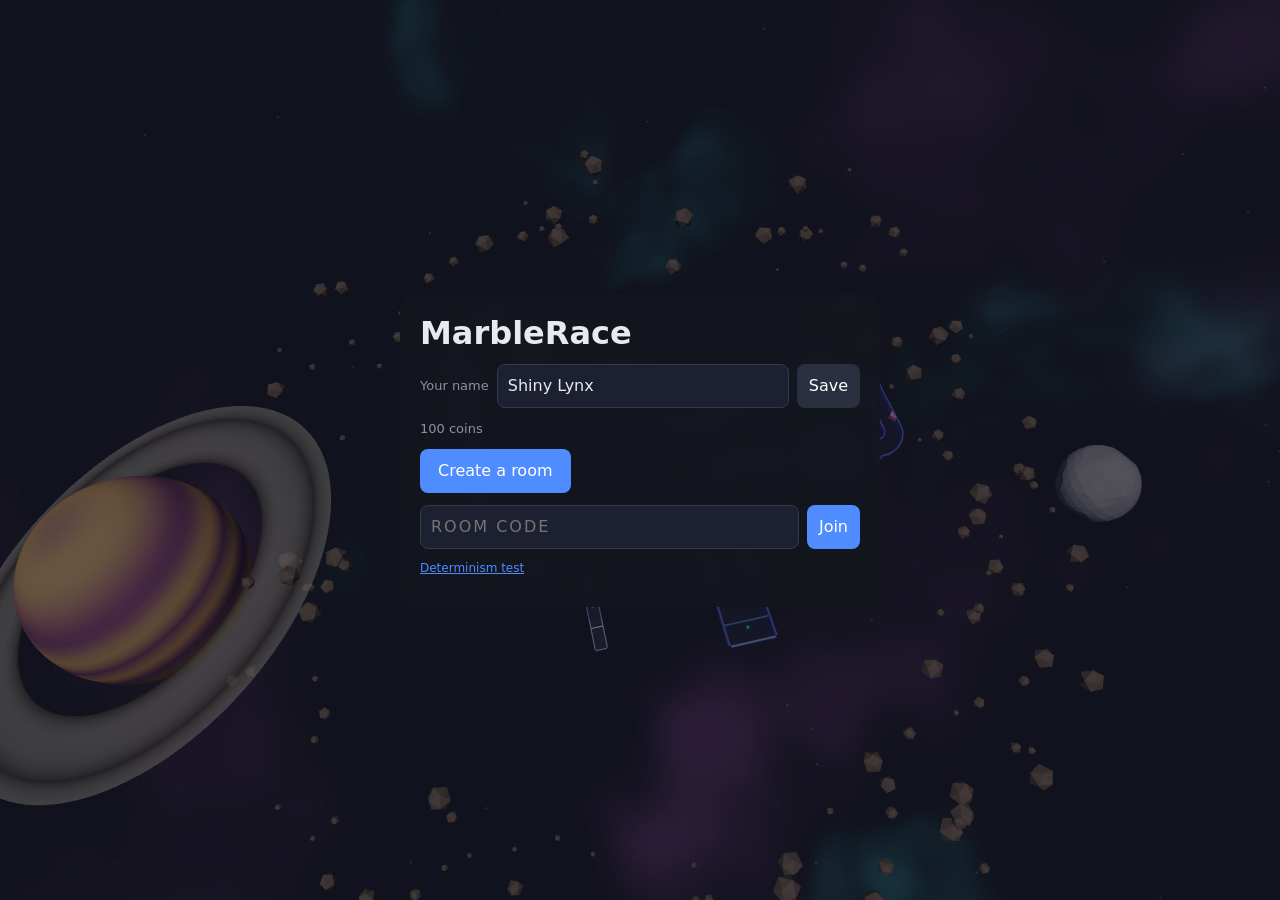
<file: index.html>
<!doctype html>
<html lang="en">
  <head>
    <meta charset="UTF-8" />
    <meta name="viewport" content="width=device-width, initial-scale=1.0, viewport-fit=cover" />
    <title>MarbleRace</title>
    <script type="module" crossorigin src="./assets/main-Dk2SNx5B.js"></script>
    <link rel="modulepreload" crossorigin href="./assets/rolldown-runtime-XKyaHtl9.js">
    <link rel="modulepreload" crossorigin href="./assets/hash-C274LNmG.js">
    <link rel="modulepreload" crossorigin href="./assets/Conn-mPTLes8A.js">
    <link rel="stylesheet" crossorigin href="./assets/hash-DDf1sMyf.css">
  </head>
  <body class="game">
    <!-- Classic inline script: runs even where the game's modules can't, so a
         file:// open or a startup error shows a message instead of a blank page. -->
    <script>
      (function () {
        function show(html) {
          var box = document.createElement('div');
          box.style.cssText = 'position:fixed;inset:0;display:flex;align-items:center;justify-content:center;padding:16px;background:#0f1115;color:#e8eaf0;font:15px/1.5 system-ui,sans-serif;z-index:10';
          box.innerHTML = '<div style="max-width:560px">' + html + '</div>';
          document.body.appendChild(box);
        }
        if (location.protocol === 'file:') {
          show('<h2>MarbleRace needs a web server</h2>' +
            '<p>Browsers block the game\u2019s scripts when a page is opened straight from disk (file://).</p>' +
            '<p>From the project folder run <code>npm run dev</code> and open <code>http://localhost:5173</code>, ' +
            'or run <code>npm run build</code> and serve <code>dist/</code> with any static server (e.g. <code>npx serve dist</code>).</p>');
          return;
        }
        var shown = false;
        function fail(msg) {
          // Once the page has started (data-started), errors stay in the console instead of
          // replacing the page. The ResizeObserver loop notice is a harmless browser warning.
          if (shown || document.documentElement.hasAttribute('data-started')) return;
          if (/^ResizeObserver loop/.test(String(msg))) return;
          shown = true;
          show('<h2>The game failed to start</h2><pre style="white-space:pre-wrap">' + String(msg).replace(/[<&]/g, function (c) { return c === '<' ? '&lt;' : '&amp;'; }) + '</pre>');
        }
        window.addEventListener('error', function (e) { fail(e.message || e); });
        window.addEventListener('unhandledrejection', function (e) { var r = e.reason; fail((r && (r.stack || r.message)) || r); });
      })();
    </script>
    <canvas id="app"></canvas>
    <div class="labels" id="labels"></div>
    <div class="hud" id="hud"></div>
    <div class="ui" id="ui"></div>
  </body>
</html>
</file>
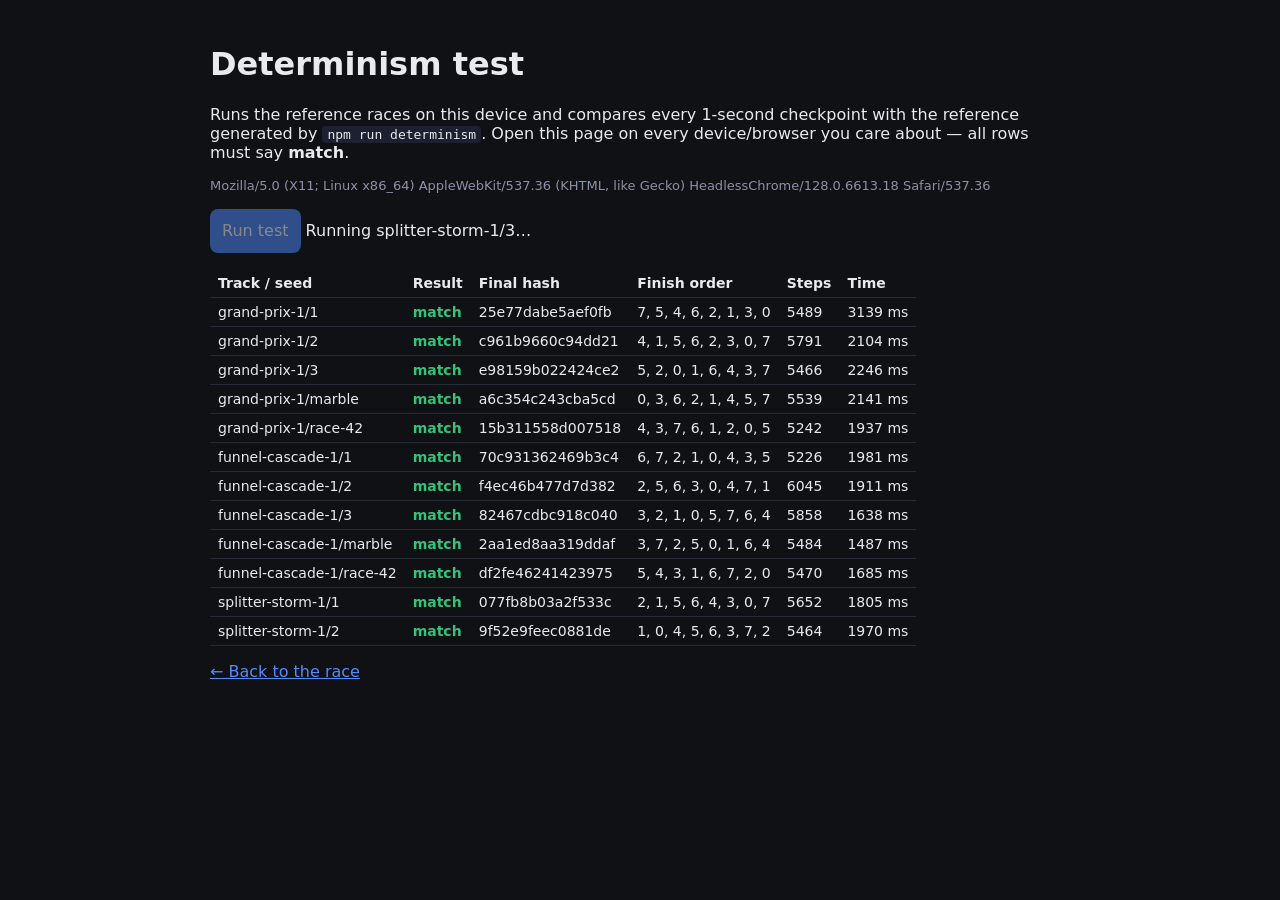
<file: determinism.html>
<!doctype html>
<html lang="en">
  <head>
    <meta charset="UTF-8" />
    <meta name="viewport" content="width=device-width, initial-scale=1.0" />
    <title>Determinism Test — MarbleRace</title>
    <script type="module" crossorigin src="./assets/determinism-CDzkoosU.js"></script>
    <link rel="modulepreload" crossorigin href="./assets/rolldown-runtime-XKyaHtl9.js">
    <link rel="modulepreload" crossorigin href="./assets/hash-C274LNmG.js">
    <link rel="stylesheet" crossorigin href="./assets/hash-DDf1sMyf.css">
  </head>
  <body class="page">
    <!-- Classic inline script: runs even where the game's modules can't, so a
         file:// open or a startup error shows a message instead of a blank page. -->
    <script>
      (function () {
        function show(html) {
          var box = document.createElement('div');
          box.style.cssText = 'position:fixed;inset:0;display:flex;align-items:center;justify-content:center;padding:16px;background:#0f1115;color:#e8eaf0;font:15px/1.5 system-ui,sans-serif;z-index:10';
          box.innerHTML = '<div style="max-width:560px">' + html + '</div>';
          document.body.appendChild(box);
        }
        if (location.protocol === 'file:') {
          show('<h2>MarbleRace needs a web server</h2>' +
            '<p>Browsers block the game\u2019s scripts when a page is opened straight from disk (file://).</p>' +
            '<p>From the project folder run <code>npm run dev</code> and open <code>http://localhost:5173</code>, ' +
            'or run <code>npm run build</code> and serve <code>dist/</code> with any static server (e.g. <code>npx serve dist</code>).</p>');
          return;
        }
        var shown = false;
        function fail(msg) {
          // Once the page has started (data-started), errors stay in the console instead of
          // replacing the page. The ResizeObserver loop notice is a harmless browser warning.
          if (shown || document.documentElement.hasAttribute('data-started')) return;
          if (/^ResizeObserver loop/.test(String(msg))) return;
          shown = true;
          show('<h2>The game failed to start</h2><pre style="white-space:pre-wrap">' + String(msg).replace(/[<&]/g, function (c) { return c === '<' ? '&lt;' : '&amp;'; }) + '</pre>');
        }
        window.addEventListener('error', function (e) { fail(e.message || e); });
        window.addEventListener('unhandledrejection', function (e) { var r = e.reason; fail((r && (r.stack || r.message)) || r); });
      })();
    </script>
    <main class="doc">
      <h1>Determinism test</h1>
      <p>
        Runs the reference races on this device and compares every 1-second checkpoint
        with the reference generated by <code>npm run determinism</code>. Open this page on
        every device/browser you care about — all rows must say <strong>match</strong>.
      </p>
      <p class="muted" id="env"></p>
      <p><button id="run" type="button">Run test</button> <span id="summary"></span></p>
      <table>
        <thead>
          <tr><th>Track / seed</th><th>Result</th><th>Final hash</th><th>Finish order</th><th>Steps</th><th>Time</th></tr>
        </thead>
        <tbody id="rows"></tbody>
      </table>
      <p><a href="./index.html">← Back to the race</a></p>
    </main>
  </body>
</html>
</file>
<file: assets/hash-DDf1sMyf.css>
:root{--bg:#0f1115;--panel:#14171ed1;--text:#e8eaf0;--muted:#8b92a5;--accent:#4f8cff;--good:#35c27a;--bad:#ff5d5d;--radius:10px;color:var(--text);background:var(--bg);font-family:system-ui,-apple-system,Segoe UI,Roboto,sans-serif}html,body{height:100%;margin:0}body{background:var(--bg)}body.game{overflow:hidden}#app{touch-action:none;cursor:grab;width:100%;height:100%;display:block}#app:active{cursor:grabbing}.hud{top:max(12px, env(safe-area-inset-top));left:max(12px, env(safe-area-inset-left));right:max(12px, env(safe-area-inset-right));pointer-events:none;flex-wrap:wrap;align-items:flex-start;gap:8px;display:flex;position:fixed}.panel{background:var(--panel);border-radius:var(--radius);pointer-events:auto;-webkit-backdrop-filter:blur(6px);backdrop-filter:blur(6px);padding:8px 12px;font-size:14px;line-height:1.4}.order{margin:4px 0 0;padding:0;list-style:none}.order li{align-items:center;gap:6px;display:flex}.dot{border-radius:50%;width:10px;height:10px;display:inline-block}button{font:inherit;color:#fff;background:var(--accent);cursor:pointer;border:0;border-radius:8px;min-width:44px;min-height:44px;padding:6px 12px}button:disabled{opacity:.5;cursor:default}a{color:var(--accent)}body.page{overflow:auto}.doc{max-width:860px;margin:0 auto;padding:24px 16px}.muted{color:var(--muted);word-break:break-word;font-size:13px}.good{color:var(--good);font-weight:600}.bad{color:var(--bad);font-weight:600}table{border-collapse:collapse;width:100%;font-size:14px;display:block;overflow-x:auto}th,td{text-align:left;white-space:nowrap;border-bottom:1px solid #262a35;padding:6px 8px}code{background:#1c2030;border-radius:4px;padding:1px 5px}.ui{pointer-events:none;position:fixed;inset:0}.ui>*{pointer-events:auto}.screen{padding:max(16px, env(safe-area-inset-top)) max(16px, env(safe-area-inset-right)) max(16px, env(safe-area-inset-bottom)) max(16px, env(safe-area-inset-left));background:#0f11158c;justify-content:center;align-items:center;display:flex;position:absolute;inset:0;overflow-y:auto}.screen[hidden],.countdown[hidden],.toast[hidden],.hud[hidden]{display:none}.card{background:var(--panel);border-radius:var(--radius);-webkit-backdrop-filter:blur(8px);backdrop-filter:blur(8px);box-sizing:border-box;width:100%;max-width:480px;margin:auto;padding:20px}.card h1,.card h2{margin:0 0 8px}.card h3{margin:16px 0 6px;font-size:15px}.card table{margin-top:8px}.card td:last-child{white-space:normal}.small{font-size:12px}.row{flex-wrap:wrap;align-items:center;gap:8px;margin-top:10px;display:flex}.row.spread{justify-content:space-between;margin-top:0}.big{padding:10px 18px;font-size:16px}button.secondary{background:#2a3040}input,select{font:inherit;color:var(--text);box-sizing:border-box;background:#1c2030;border:1px solid #333a4d;border-radius:8px;min-height:44px;padding:6px 10px}.join{align-items:center;gap:8px;margin-top:12px;display:flex}.join input{flex:1;min-width:0}[data-form=join] input{text-transform:uppercase;letter-spacing:2px}.code{letter-spacing:2px;color:var(--accent);font-family:ui-monospace,monospace}.tag{color:var(--muted);background:#2a3040;border-radius:4px;margin-left:4px;padding:0 5px;font-size:11px}.players{margin:0;padding:0;list-style:none}.players li{border-bottom:1px solid #262a35;justify-content:space-between;gap:8px;padding:3px 0;display:flex}.bar{left:max(12px, env(safe-area-inset-left));right:max(12px, env(safe-area-inset-right));bottom:max(12px, env(safe-area-inset-bottom));justify-content:center;display:flex;position:absolute}.bar:empty,.corner:empty{display:none}.betting{flex-direction:column;gap:8px;width:100%;max-width:720px;max-height:50vh;display:flex;overflow-y:auto}.picks{grid-template-columns:repeat(auto-fit,minmax(90px,1fr));gap:6px;display:grid}.pick{background:#1c2030;border:2px solid #0000;flex-direction:column;align-items:center;gap:2px;padding:8px 4px;display:flex}.pick.on{border-color:var(--c);background:#262d40}.pick small{color:var(--muted);min-height:1em;font-size:11px}.corner{top:max(12px, env(safe-area-inset-top));right:max(12px, env(safe-area-inset-right));position:absolute}.countdown{pointer-events:none;text-shadow:0 4px 24px #000;justify-content:center;align-items:center;font-size:120px;font-weight:800;display:flex;position:absolute;inset:0}.countdown.waiting{font-size:22px;font-weight:600}.toast{color:#ffd6d6;border-radius:var(--radius);background:#3a1f24;max-width:min(560px,100% - 32px);padding:10px 14px;font-size:14px;position:absolute;top:72px;left:50%;transform:translate(-50%)}.swatches{flex-wrap:wrap;gap:4px;margin-top:4px;display:flex}.views,.marbles{gap:4px;display:flex}.swatch{color:#111}.room-info{align-items:center;gap:10px;display:flex}.toast{top:max(72px, calc(env(safe-area-inset-top) + 60px))}@media (width<=600px),(height<=500px){.hud{gap:6px}.hud .finish-order{display:none}.hud .panel{padding:6px 10px}.hud .clock{align-items:center;gap:8px;display:flex}.hud .camera{display:contents}.hud .camera>strong{display:none}.hud .camera .swatches{display:contents}.hud .views,.hud .marbles{pointer-events:auto}.corner{top:auto;bottom:max(12px, env(safe-area-inset-bottom))}.room-info{padding:6px 6px 6px 12px}.room-info .room-text{min-width:0;font-size:13px}.betting{gap:6px;padding:10px}.betting .muted{font-size:12px}.pick{flex-direction:row;justify-content:center;gap:6px;padding:4px}.pick small{min-height:0}}@media (width<=600px) and (orientation:portrait){.hud .marbles{flex:100%}.hud .marbles button{flex:1 1 0}.corner{left:max(12px, env(safe-area-inset-left))}.room-info{justify-content:space-between}.picks{grid-template-columns:repeat(4,1fr)}.countdown{font-size:96px}}@media (height<=500px) and (orientation:landscape){.hud [data-status]{display:none}.betting{max-height:62vh}.picks{grid-template-columns:repeat(8,1fr)}.pick small{display:none}.countdown{font-size:80px}}@media (height<=500px) and (width<=700px) and (orientation:landscape){.hud .clock strong{display:none}}.labels{pointer-events:none;position:fixed;inset:0;overflow:hidden}.marble-label{white-space:nowrap;background:var(--panel);border:1px solid var(--c);will-change:transform;border-radius:999px;align-items:center;gap:4px;padding:1px 7px 1px 2px;font-size:12px;line-height:1.4;display:flex;position:absolute;top:0;left:0}.marble-label[hidden]{display:none}.marble-label b{background:var(--c);color:#111;text-align:center;border-radius:999px;min-width:16px;font-size:11px}.marble-label.mine{box-shadow:0 0 8px var(--c);border-width:2px;font-weight:600}.marble-label.named{z-index:1}.marble-label.mine{z-index:2}
</file>
